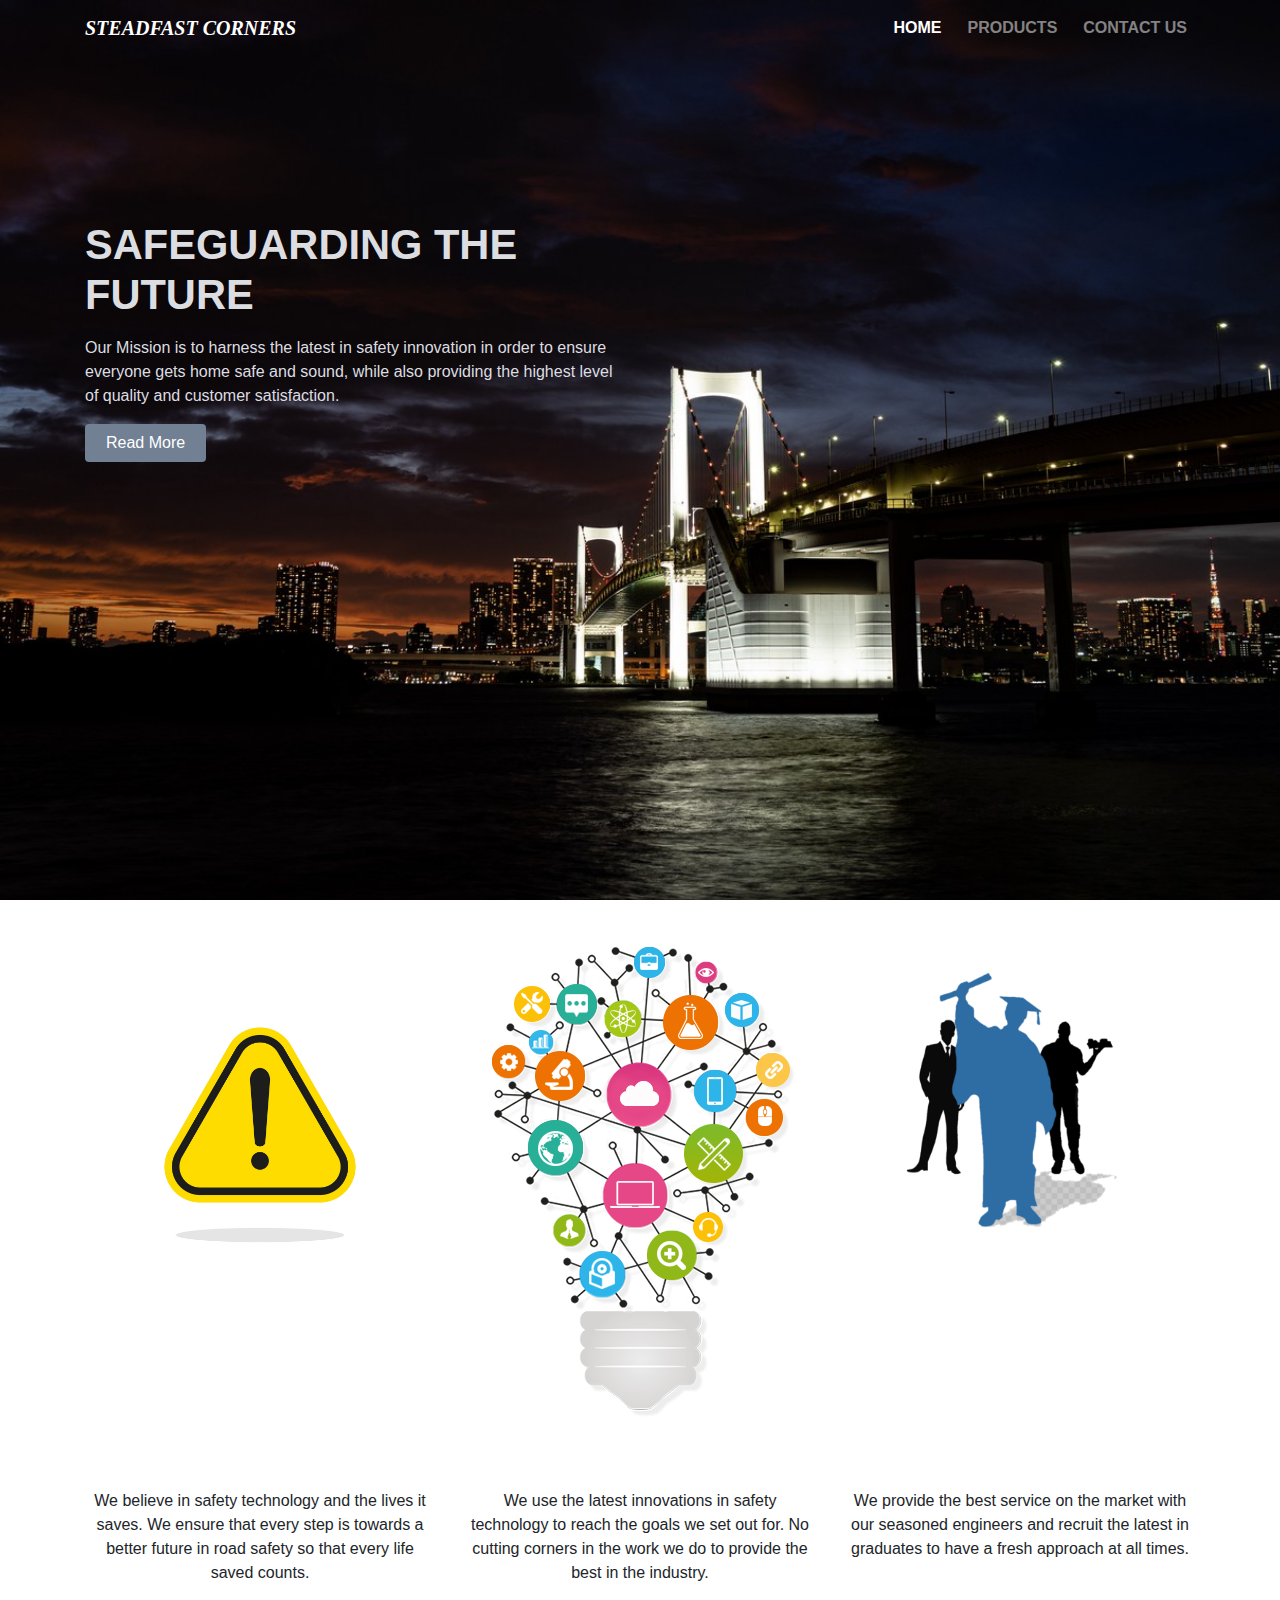
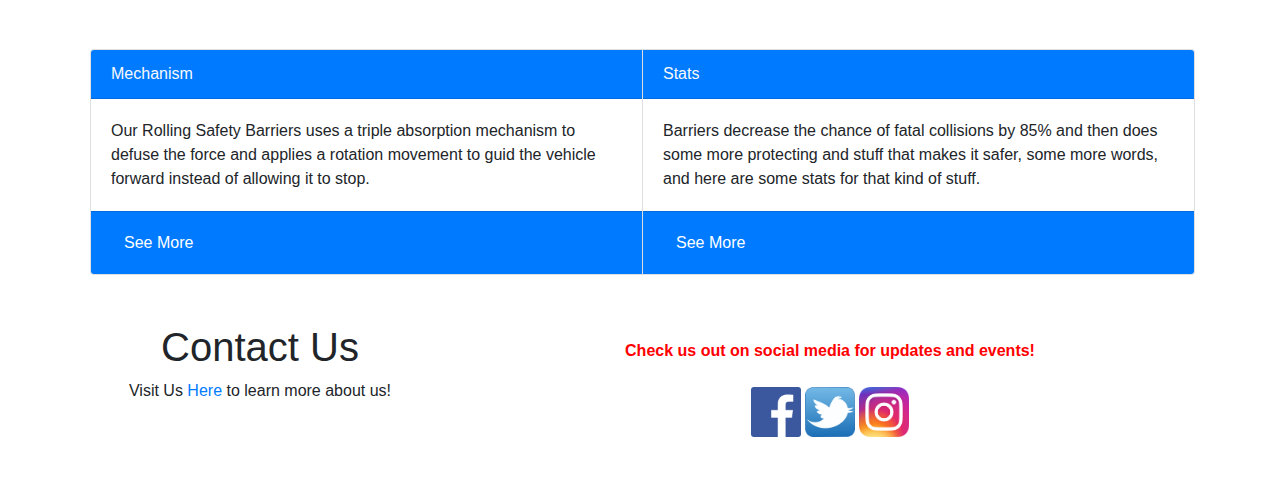
<file: index.html>
<!DOCTYPE html>
<html lang="en">
<head>
    <meta charset="UTF-8">
    <meta name="viewport" content="width=device-width, initial-scale=1.0">
    <meta http-equiv="X-UA-Compatible" content="ie=edge">
    <link rel="stylesheet" href="style.css">
    <link rel="stylesheet" href="bootstrap.min.css">
    <title>Steadfast Corners</title>
</head>
<body>
    <!-- The Navigation Bar -->
    <header>
       <div class="container-fluid">
           <nav class="navbar navbar-dark navbar-expand-lg">
            <div class="container">
                <a href="index.html" class="navbar-brand">Steadfast Corners</a>
                <button class="navbar-toggler" type="button" data-toggle="collapse" data-target="#navbarSupportedContent"
                aria-controls="navbarSupportedContent" aria-expanded="false" aria-label="Toggle navigation">
            <span class="navbar-toggler-icon"></span></button>
    <div class="collapse navbar-collapse" id="navbarSupportedContent">
    <ul class="navbar-nav ml-auto">
        <li class="nav-item active">
            <a href="index.html" class="nav-link">Home</a>
        </li>
        <li class="nav-item">
            <a href="products.html" class="nav-link">Products</a>
        </li>
        <li class="nav-item">
            <a href="contact.html" class="nav-link">Contact Us</a>
        </li>
    </ul>
    </div>
    </div>
        </nav>
       </div>
    </header>


    
    <!-- Introduction -->
    <section class="main">

        <div class="container">
            <div class="row">
                    <div class="col-sm-6">
                        <h2>SafeGuarding The Future</h2>
                        <p>Our Mission is to harness the latest in safety innovation in order to ensure everyone gets home safe and sound, while also providing the highest
                            level of quality and customer satisfaction.
                        </p>
                        <p id="hiddenParagraph" style="display: none">We excel in our fields of work and focus on the smallest of details to reassure pure excellence
                            in our work.
                        </p>
                            <button class="btn" onclick="showParagraph()">Read More</button>
                    </div>

            </div>

        </div>

    </section>

   <!-- Pictures -->
    <div class="container text-center pt-4 mt-3">
            <div class="row">
                <div class="col-4">
                    <img src="media/safety_sign.jpg" alt="img" class="img-fluid">
                </div>
                <div class="col-4">
                        <img src="media/bulb.png" alt="img" class="img-fluid">
                    </div>
                    <div class="col-4">
                        <img src="media/Graduate.png" alt="img" class="img-fluid" style="padding-top: 30px"> 
                    </div>
            </div>
    </div>
    <!-- Text Under Pictures -->
    <div class="container text-center pt-4">
            <div id="picturesText" class="row py-5">
                <div  class="col-4">
                    <p>
                        We believe in safety technology and the lives it saves. We ensure that every step is towards 
                        a better future in road safety so that every life saved counts.
                    </p>
                 </div>
                 <div class="col-4">
                        <p>
                            We use the latest innovations in safety technology to reach the goals we set out for. No cutting
                            corners in the work we do to provide the best in the industry.
                        </p>
                     </div>
                     <div class="col-4">
                            <p>
                            We provide the best service on the market with our seasoned engineers and recruit the latest 
                            in graduates to have a fresh approach at all times.
                            
                            </p>
                         </div>
            </div>
        </div>
 
     <!-- Cards with Image    -->
    <div class="container" id="detailDiv">
            <div id="imageDiv">
                <img style="display: none" id="image1" src="media/img11.jpg" alt="image" class="img-fluid">
            </div>
            <div id="text1" class="card-group">
                    <div id="card1" class="card">
                        <div class="card-header bg-primary text-light">Mechanism</div>
                    <div class="card-body">Our Rolling Safety Barriers uses a triple absorption mechanism to defuse the force and applies a rotation movement to guid the vehicle forward instead
                        of allowing it to stop.
                    </div>
                     <div class="card-footer bg-primary text-light"><button class="btn btn-primary" onclick="changeDetails(0)">See More</button></div>
                     </div>
                     <div id="card2" class="card">
                         <div class="card-header bg-primary text-light">Stats</div>
                     <div class="card-body">Barriers decrease the chance of fatal collisions by 85% and then does some more protecting
                         and stuff that makes it safer, some more words, and here are some stats for that kind of stuff.
                     </div>
                      <div class="card-footer bg-primary text-light"><button class="btn btn-primary" onclick="changeDetails(1)">See More</button></div>
                     </div>
                     </div>   
        </div>
        <!-- Contact Info -->
        <div class="container">
                <div class="row mt-5 mb-5">
                    <div class="col-4" style="text-align: center">
                        <h1>Contact Us</h1>
                        <p>Visit Us <a href="contact.html">Here</a> to learn 
                            more about us!
                            </p>
                    </div>
                    <div class="col-8 mt-3">
                        <p id="exPar" style="text-align: center"> Check us out on social media for updates and
                                events!
                             <br><br>
                                <a href="https://www.facebook.com/LCUuniversity" target="_blank" title="Facebook"><img src="media/Facebook.png" alt="facebook"  height ="50" width="50"></a>
                                <a href="https://twitter.com/lcuuniversity" target="_blank" title="Twitter"><img src="media/twitter.png" alt="twitter"  height ="50" width="50"></a>
                                <a href="https://instagram.com/lcuuniversity/" target="_blank" title="Instagram"><img src="media/instagram.png" alt="instagram"  height ="50" width="50"></a>
                           
                        </p>
                        </div>
                </div>
            </div>

    <script src="jquery-3.3.1.min.js"></script>
    <script src="bootstrap.min.js"></script>  
    <script>
    "use strict";

    // TimeOut timer to show the window confirm alert that takes the user to the products page
        function alertFunction(){
        let checkProducts = window.confirm("Check Out Our Products!!");
        if (checkProducts == true){
        window.open("products.html");
            }
        }
    let alertPopUp = window.setTimeout(alertFunction, 8000);
    
    // The function that shows the paragraph when the read more button is pressed
    let hiddenParagraph = document.getElementById("hiddenParagraph");
    let readMoreButtonDivision = hiddenParagraph.parentElement;
    let readMoreButton = readMoreButtonDivision.lastElementChild;    
        function showParagraph(){
            hiddenParagraph.style.display = "block";
            readMoreButton.style.display = "none";
        }

    //Listeners placed onto the divisions with mouse events in order to move them up and down
    //when the mouse hovers over them.
        let textParagraphs = document.querySelectorAll("#picturesText > div"); 
        for (let index = 0; index < textParagraphs.length; index++) {
        textParagraphs[index].addEventListener("mouseover", function(){
            this.style.transform = "translateY(-10px)";
        })
    }
        for (let index = 0; index < textParagraphs.length; index++) {
        textParagraphs[index].addEventListener("mouseout", function(){
            this.style.transform = "translateY(10px)";
        })
    }

    //Cards and Image
    let image1 = document.getElementById('image1');
    let text1 = document.getElementById('text1');
    let card1 = document.getElementById('card1');
    let card2 = document.getElementById('card2');
    let imageStyle = image1.getAttribute("style");
    //console.log(imageStyle);
    let movedBefore = false;
    function changeDetails(i){
        
        if(movedBefore == false){
            if(i == 0){
            card2.style.display = "none";
            image1.src = "media/Rollers2.jpg";   
            }else{
            card1.style.display = "none";  
            image1.src = "media/NightSafety.jpg"; 
            }
            imageStyle = imageStyle.replace("none", "block");
            image1.setAttribute("style", imageStyle);
            movedBefore = true;
        }else{
            card2.style.display = "block";
            card1.style.display = "block";  
            movedBefore = false;
            imageStyle = imageStyle.replace("block", "none");
            image1.setAttribute("style", imageStyle);
        }
    }

    let exVisible = false;
    let exPar = document.getElementById("exPar");
    function exclamation(){
    if(exVisible==false){
    exPar.style.fontWeight = "bold";
    exPar.style.color = "red";
    exVisible = true;
    }else{
    exPar.style.color = "black";
    exPar.style.fontWeight = "normal";
    exVisible = false;
    }
    }
    let exclamationTimer = window.setInterval(exclamation , 500);
    </script>
</body>
</html>
</file>
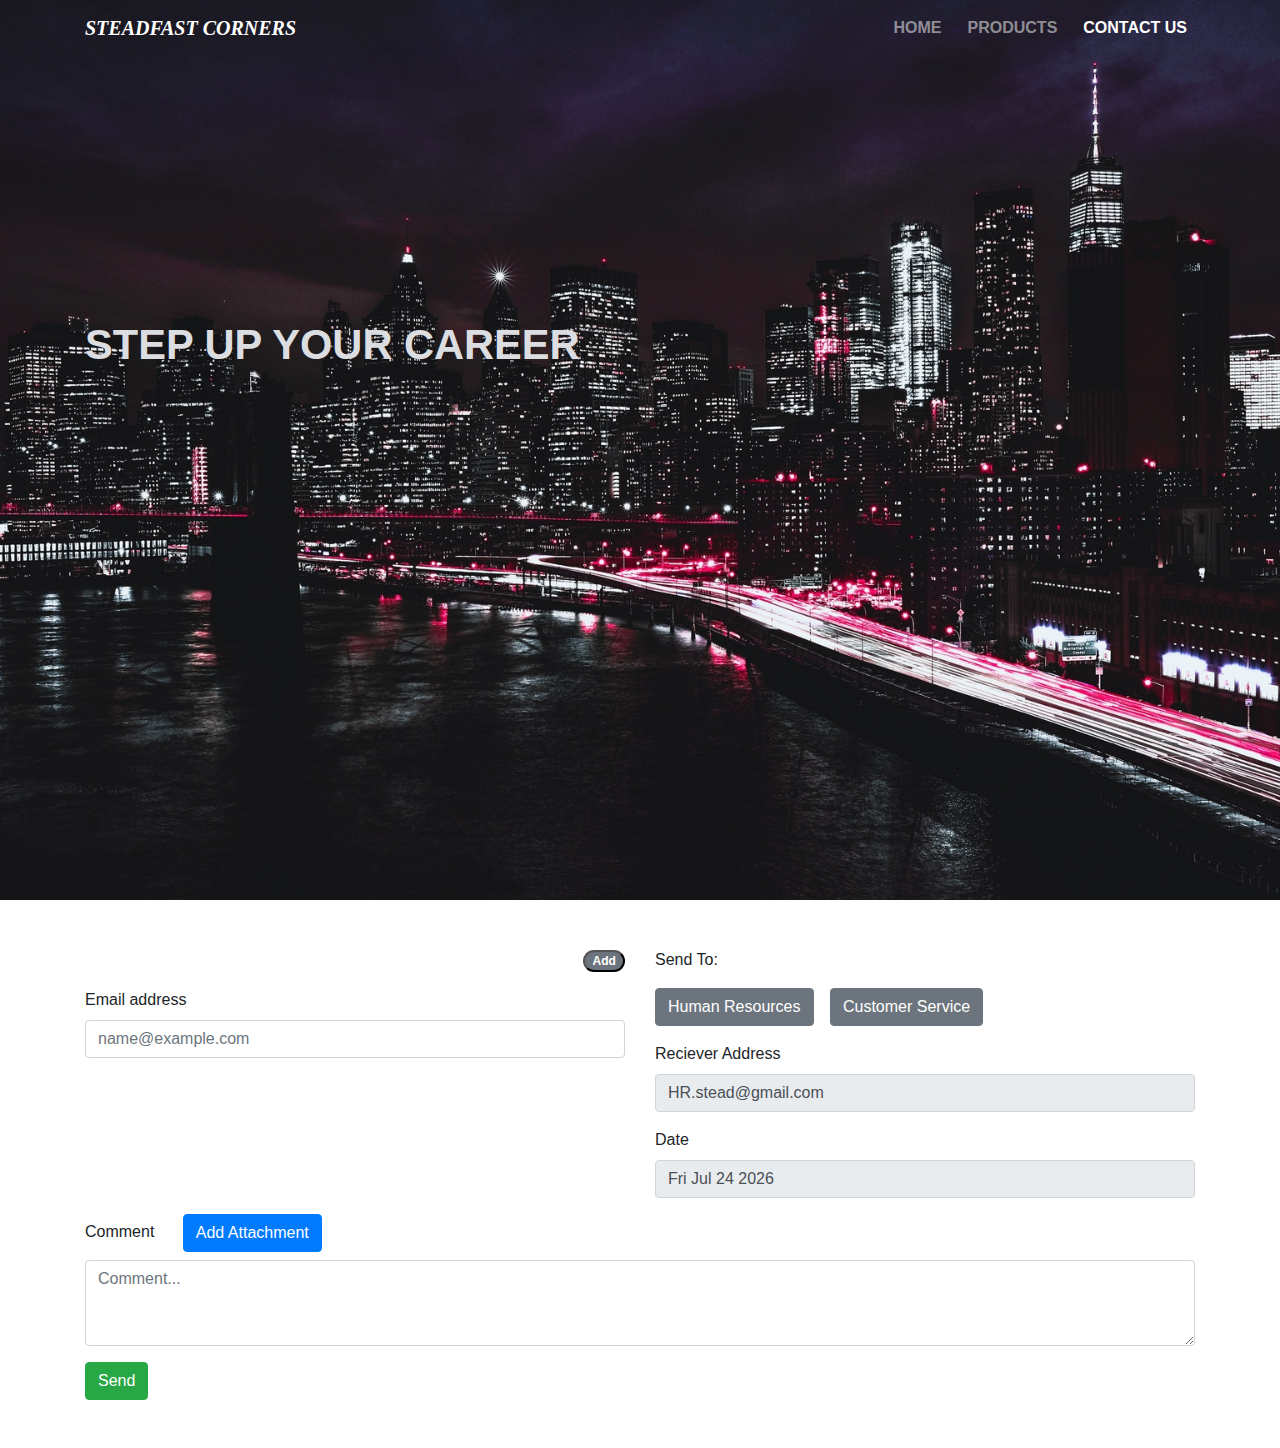
<file: contact.html>
<!DOCTYPE html>
<html lang="en">
<head>
    <meta charset="UTF-8">
    <meta name="viewport" content="width=device-width, initial-scale=1.0">
    <meta http-equiv="X-UA-Compatible" content="ie=edge">
    <link rel="stylesheet" href="style.css">
    <link rel="stylesheet" href="bootstrap.min.css">
    <title>Contact Us</title>
</head>
<body onload="getDate()">
        <header>
                <div class="container-fluid">
                    <nav class="navbar navbar-dark navbar-expand-lg">
                     <div class="container">
                         <a href="index.html" class="navbar-brand">Steadfast Corners</a>
                         <button class="navbar-toggler" type="button" data-toggle="collapse" data-target="#navbarSupportedContent"
                         aria-controls="navbarSupportedContent" aria-expanded="false" aria-label="Toggle navigation">
                     <span class="navbar-toggler-icon"></span></button>
             <div class="collapse navbar-collapse" id="navbarSupportedContent">
             <ul class="navbar-nav ml-auto">
                 <li class="nav-item">
                     <a href="index.html" class="nav-link">Home</a>
                 </li>
                 <li class="nav-item">
                     <a href="products.html" class="nav-link">Products</a>
                 </li>
                 <li class="nav-item active">
                     <a href="contact.html" class="nav-link">Contact Us</a>
                 </li>
             </ul>
             </div>
             </div>
                    
         
                 </nav>
                </div>
             </header>


            <div class="main3">
                    <div class="container">
                                        <h2>Step Up Your Career</h2>
                        </div>

            </div>


            
                    <div class="container mt-5">
                        <div class="row">
                            <div class="col-lg-6">
                                    <div id="emailDiv" class="form-group">
                                            <p style="text-align: right"><button name="addButton" onclick="addEmail()" class="badge badge-pill badge-secondary">Add</button></p>         
                                            <label for="emailInput">Email address</label> 
                                            <input type="email" class="form-control" id="emailInput" placeholder="name@example.com">                                   
                                          </div>
            
                            </div>
                            <div class="col-lg-6">
                                    <div class="form-group">
                                            <p>Send To:</p>
                                            <div class="form-check form-check-inline">
                                                <button onclick="changeReciever(0)" class="btn btn-secondary">Human Resources</button>
                                            </div>
                                            <div class="form-check form-check-inline">
                                                <button onclick="changeReciever(1)" class="btn btn-secondary">Customer Service</button>
                                              </div>
                                        </div>
                                        
                                        <div class="form-group">
                                            <label for="RecieverInput">Reciever Address</label> 
                                            <input type="email" class="form-control" id="RecieverInput" value="HR.stead@gmail.com" readonly>
                                          </div>

                                          <div class="form-group">
                                              <label for="dateInput">Date</label> 
                                              <input class="form-control" id="dateInput" readonly>
                                            </div>
                                        </div>
                            </div>


                           
                        <div id="commentDiv" class="form-group">
                                <label for="exampleFormControlTextarea1">Comment  <button class="btn btn-primary ml-4" ondblclick="createAttachment(this)">Add Attachment</button></label>
                                <textarea class="form-control" id="exampleFormControlTextarea1" placeholder="Comment..." rows="3"></textarea>
                              </div>
                            <button type="submit" class="btn btn-success mb-5">Send</button>  
                    </div>
                    
    <script src="jquery-3.3.1.min.js"></script>
    <script src="bootstrap.min.js"></script>
    <script>


    //When the page loads the date will be collected and a substring will be inserted into the input for the date
    function getDate(){
      let date = new Date();
      let dateInput = date.toString();
      //console.log(dateInput);
      dateInput = dateInput.substr(0,16);
      //console.log(dateInput);
      let dateInputForm = document.getElementById("dateInput");
      dateInputForm.value = dateInput;
    } 

    //Changes the email address that the content will be sent to
    let RecieverInput = document.getElementById("RecieverInput");
    let recievers = {
        "HumanResources": "HR.stead@gmail.com",
        "CustomerService": "CS.stead@gmail.com",
    };
    function changeReciever(i) {
      // console.log(i);
      switch (i) {
          case 0: RecieverInput.value = recievers.HumanResources;
          break;
          case 1: RecieverInput.value = recievers.CustomerService;
          break;  
      default: console.log("A Reciever was not successfully selected");
          break;
      }
    }

    //Creating a new email input
    let emailDiv = document.getElementById('emailDiv');
    let inputAttributes = ["email", "name@example.com", "form-control"];
    emailCount = 1;
    addButton = document.getElementsByName("addButton")[0];
    function addEmail(){
        if(emailCount != 3){
      let emailLabel = document.createElement('label');
      let emailInput = document.createElement('input');
      emailLabel.innerText = "Email address";
      emailLabel.for = emailInput;
      emailInput.type = inputAttributes[0];
      emailInput.placeholder = inputAttributes[1];
      emailInput.className = inputAttributes[2];
      // console.log(emailLabel);
      // console.log(emailInput);
      // console.log(addParagraph);
      // console.log(addButton);
      emailDiv.appendChild(emailLabel);
      emailDiv.appendChild(emailInput);
      emailCount++;
      if(emailCount==3){
        addButton.style.display = "none";
      }
        }
    }
    
    //Inserting a new input before the comment input
    let commentDiv = document.getElementById('commentDiv');
    function createAttachment(but){
      let attachInput = document.createElement('input');
      attachInput.type = "text";
      attachInput.placeholder = "Drag Attachment Here...";
      attachInput.className = "form-control mb-2";
      commentDiv.insertBefore(attachInput, commentDiv.lastElementChild);
      but.style.display = "none";
    }


    </script>
</body>
</html>
</file>
<file: style.css>
*{
    margin: 0;
    padding: 0;
}
header{
    position: absolute;
    z-index: 10;
    width: 100%
}
.navbar{
    padding: 50px 0;
}
.navbar-brand{
    font-weight: 600;
    font-size: 1.5em;
    text-transform: uppercase;
    font-style: italic;
    font-family: 'Times New Roman', Times, serif;
}
.navbar-dark .navbar-brand{
color: #dcdde1;
}
.nav-item{
    font-weight: 600;
    text-transform: uppercase;
    padding-left: 10px;
}
.navbar-dark .navbar-nav .nav-item .nav-link:hover{
    background: #dcdde1;
    color: #262626;
}
.main{
    position: relative;
    background: url('media/mainback.jpg');
    min-height: 100vh;
    background-size: cover;
    background-position: center;
    padding: 220px 0 220px;
}
.main h2 {
    margin: 0;
    padding: 0;
    font-size: 2.6em;
    color: #dcdde1;
    text-transform: uppercase;
    font-weight: bold;
}
.main p{
    margin-top: 1em;
    padding: 0;
    font-size: 1em;
    color: #dcdde1;
}
.main .btn{
    background: #718093;
    color: #fff;
    padding-left: 20px;
    padding-right: 20px;
}
.main2{
    position: relative;
    background: url('media/backprod.jpg');
    min-height: 100vh;
    background-size: cover;
    background-position: center;
    padding: 220px 0 220px;
}
.main2 h2 {
    margin: 0;
    padding-top: 40px;
    padding-left: 400px;
    font-size: 2.6em;
    color: #dcdde1;
    text-transform: uppercase;
    font-weight: bold;
}

.main3{
    position: relative;
    background: url('media/backcon.jpg');
    min-height: 100vh;
    background-size: cover;
    background-position: center;
    padding: 220px 0 220px;
}
.main3 h2{
    margin: 0;
    padding-top:  100px;
    font-size: 2.6em;
    color: #dcdde1;
    text-transform: uppercase;
    font-weight: bold;
}
#contentDiv{
    display: grid;
    grid-template-columns: auto auto auto;
    grid-template-rows: auto auto auto;
    grid-gap: 20px;
}
#item1{
    grid-column-start: 1;
    grid-column-end: 2;
    grid-row-start: 1;
    grid-row-end: 2;
}
#item2{
    grid-column-start: 2;
    grid-column-end: 3;
    grid-row-start: 1;
    grid-row-end: 2;
}
#item3{
    grid-column-start: 3;
    grid-column-end: 4;
    grid-row-start: 1;
    grid-row-end: 2;
}
#item4{
    grid-column-start: 1;
    grid-column-end: 2;
    grid-row-start: 2;
    grid-row-end: 3;
}
#item5{
    grid-column-start: 2;
    grid-column-end: 3;
    grid-row-start: 2;
    grid-row-end: 3;
}
#item6{
    grid-column-start: 3;
    grid-column-end: 4;
    grid-row-start: 2;
    grid-row-end: 3;
}
#item7{
    grid-column-start: 1;
    grid-column-end: 2;
    grid-row-start: 3;
    grid-row-end: 4;
}
#item8{
    grid-column-start: 2;
    grid-column-end: 3;
    grid-row-start: 3;
    grid-row-end: 4;
}
#item9{
    grid-column-start: 3;
    grid-column-end: 4;
    grid-row-start: 3;
    grid-row-end: 4;
}
#detailDiv{
    display: grid;
    grid-template-columns: auto auto;
    grid-template-rows: auto;
    grid-gap: 5px;
}
#imageDiv{
    grid-column-start: 1;
    grid-column-end: 2;
}
#text1{
    grid-column-start: 2;
    grid-column-end: 3;
}


@media(max-width: 768px){
    .main{
        padding: 200px 0;
    }
    .main h2{
        font-size: 2em;
    }
    .main2{
        padding: 200px 0;
    }
    .main2 h2{
        font-size: 2em;
    }
#detailDiv{
    display: block;
}
}
</file>
